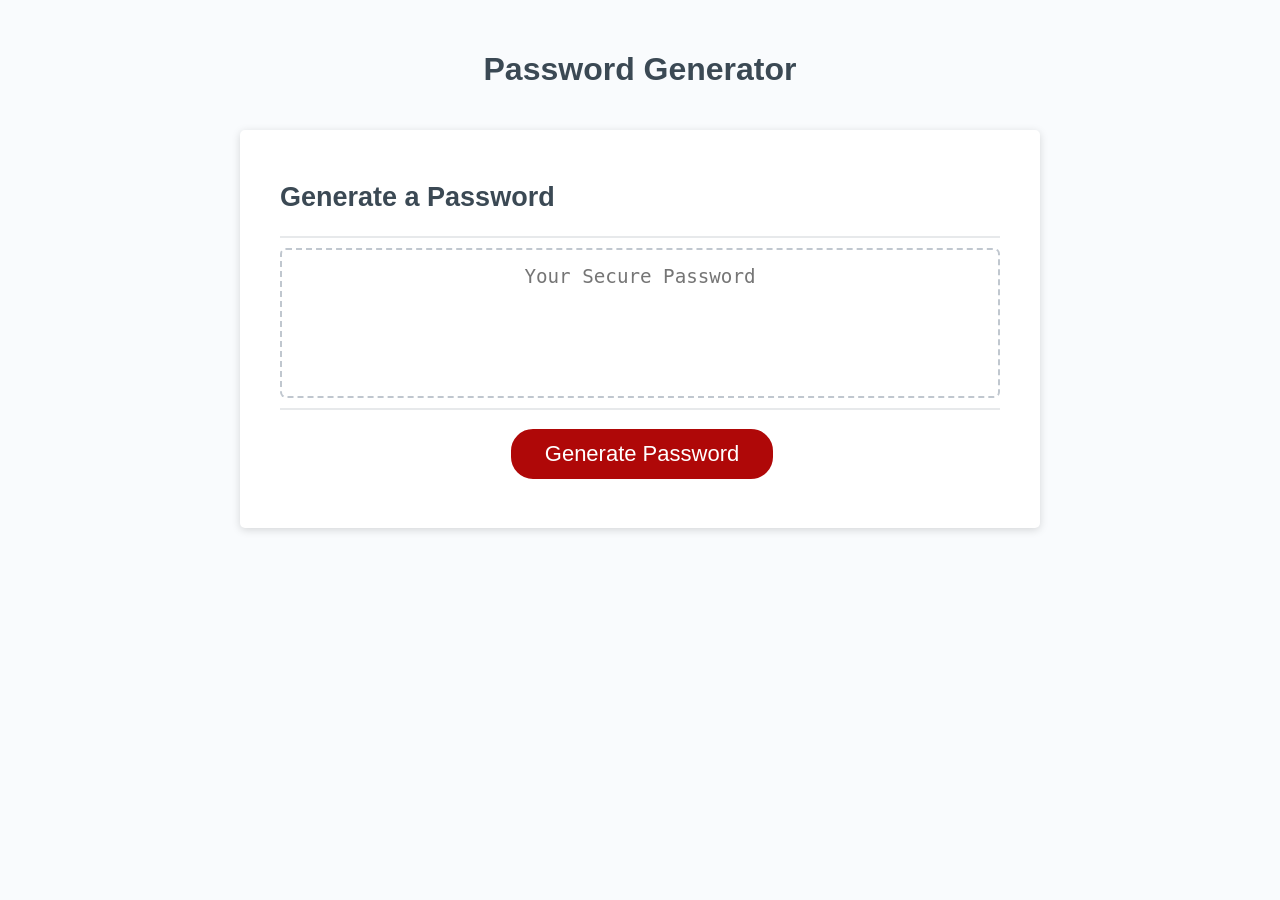
<file: index.html>
<!DOCTYPE html>
<html lang="en">
  <head>
    <meta charset="UTF-8" />
    <meta name="viewport" content="width=device-width, initial-scale=1.0" />
    <meta http-equiv="X-UA-Compatible" content="ie=edge" />
    <title>Password Generator</title>
    <link rel="stylesheet" href="develop/style.css" />
  </head>
  <body>
    <div class="wrapper">
      <header>
        <h1>Password Generator</h1>
      </header>
      <div class="card">
        <div class="card-header">
          <h2>Generate a Password</h2>
        </div>
        <div class="card-body">
          <textarea
            readonly
            id="password"
            placeholder="Your Secure Password"
            aria-label="Generated Password"
          ></textarea>
        </div>
        <div class="card-footer">
          <button id="generate" class="btn">Generate Password</button>
        </div>
        
      </div>
    </div>
    <script src="develop/script.js"></script>
  </body>
</html>
</file>
<file: develop/style.css>
*,
*::before,
*::after {
  box-sizing: border-box;
}

html,
body,
.wrapper {
  height: 100%;
  margin: 0;
  padding: 0;
}

body {
  font-family: sans-serif;
  background-color: #f9fbfd;
}

.wrapper {
  padding-top: 30px;
  padding-left: 20px;
  padding-right: 20px;
}

header {
  text-align: center;
  padding: 20px;
  padding-top: 0px;
  color: hsl(206, 17%, 28%);
}

.card {
  background-color: hsl(0, 0%, 100%);
  border-radius: 5px;
  border-width: 1px;
  box-shadow: rgba(0, 0, 0, 0.15) 0px 2px 8px 0px;
  color: hsl(206, 17%, 28%);
  font-size: 18px;
  margin: 0 auto;
  max-width: 800px;
  padding: 30px 40px;
}

.card-header::after {
  content: " ";
  display: block;
  width: 100%;
  background: #e7e9eb;
  height: 2px;
}

.card-body {
  min-height: 100px;
}

.card-footer {
  text-align: center;
}

.card-footer::before {
  content: " ";
  display: block;
  width: 100%;
  background: #e7e9eb;
  height: 2px;
}

.card-footer::after {
  content: " ";
  display: block;
  clear: both;
}

.btn {
  border: solid white;
  background-color: hsl(360, 91%, 36%);
  border-radius: 25px;
  box-shadow: rgba(0, 0, 0, 0.1) 0px 1px 6px 0px rgba(0, 0, 0, 0.2) 0px 1px 1px
    0px;
  color: hsl(0, 0%, 100%);
  display: inline-block;
  font-size: 22px;
  line-height: 22px;
  margin: 16px 16px 16px 20px;
  padding: 14px 34px;
  text-align: center;
  cursor: pointer;
}

button[disabled] {
  cursor: default;
  background: #c0c7cf;
}

button:hover {
    border: solid black;
}

.float-right {
  float: right;
}

#password {
  -webkit-appearance: none;
  -moz-appearance: none;
  appearance: none;
  border: none;
  display: block;
  width: 100%;
  padding-top: 15px;
  padding-left: 15px;
  padding-right: 15px;
  padding-bottom: 85px;
  font-size: 1.2rem;
  text-align: center;
  margin-top: 10px;
  margin-bottom: 10px;
  border: 2px dashed #c0c7cf;
  border-radius: 6px;
  resize: none;
  overflow: hidden;
}

@media (max-width: 690px) {
  .btn {
    font-size: 1rem;
    margin: 16px 0px 0px 0px;
    padding: 10px 15px;
  }

  #password {
    font-size: 1rem;
  }
}

@media (max-width: 500px) {
  .btn {
    font-size: 0.8rem;
  }
}
</file>
